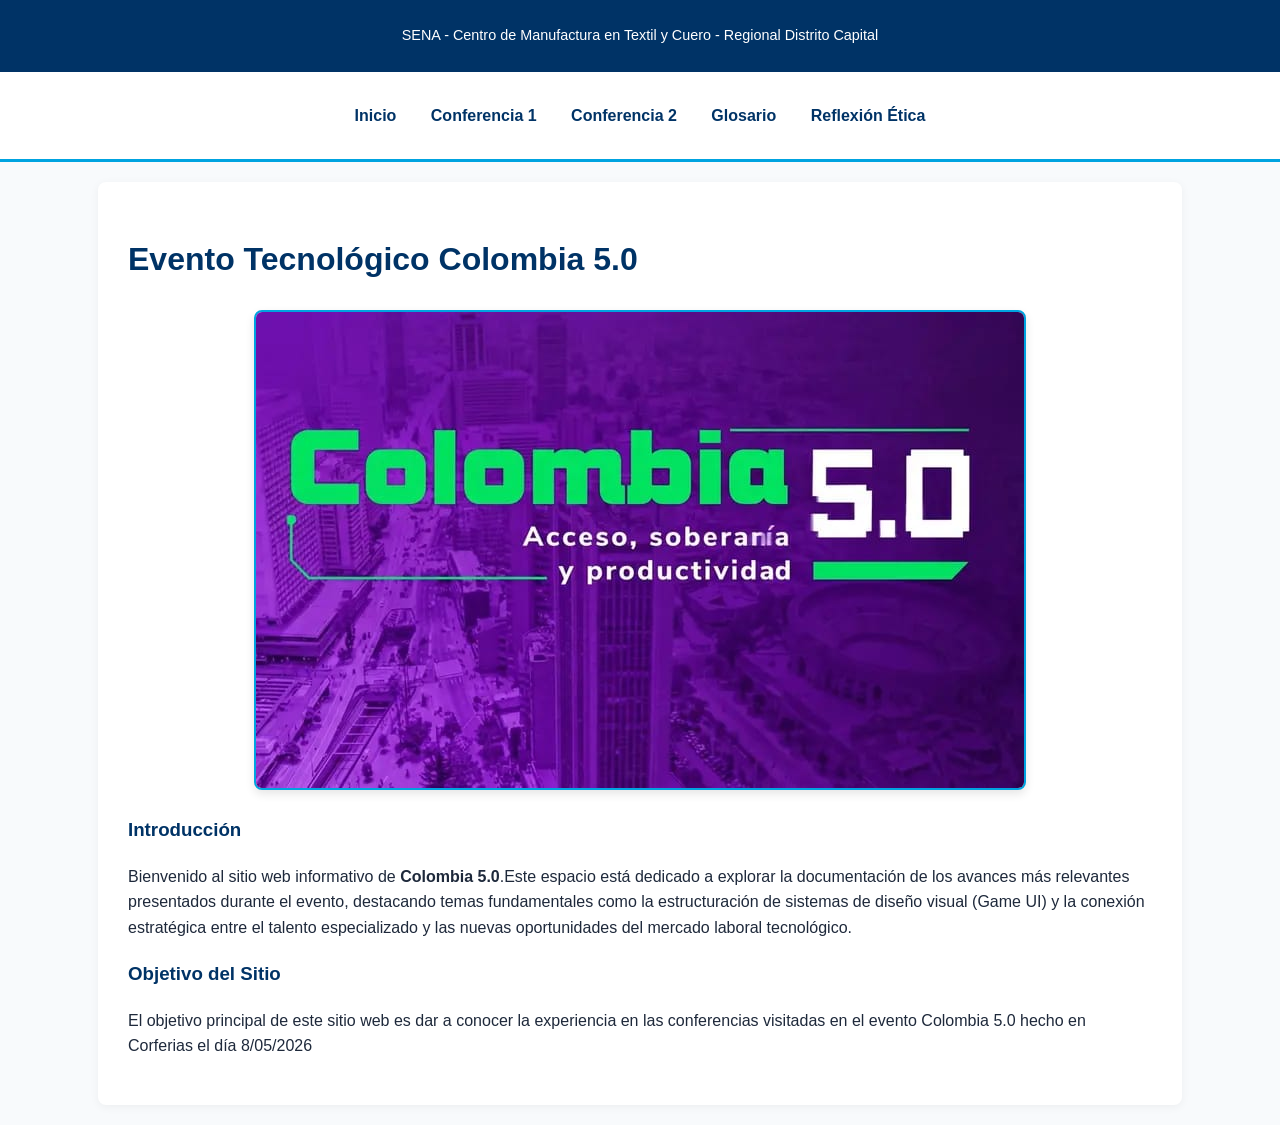
<file: index.html>
<!DOCTYPE html>
<html lang="es">
<head>
    <meta charset="UTF-8">
    <meta name="viewport" content="width=device-width, initial-scale=1.0">
    <title>Colombia 5.0 - Inicio</title>
    <link rel="stylesheet" href="css/index.css">
</head>
<body>

    <div class="sena-header">
        <p>SENA - Centro de Manufactura en Textil y Cuero - Regional Distrito Capital</p>
    </div>

    <nav>
        <ul>
            <li><a href="index.html">Inicio</a></li>
            <li><a href="paginas/conferencia1.html">Conferencia 1</a></li>
            <li><a href="paginas/conferencia2.html">Conferencia 2</a></li>
            <li><a href="paginas/glosario.html">Glosario</a></li>
            <li><a href="paginas/etica.html">Reflexión Ética</a></li>
        </ul>
    </nav>

    <main>
        <div class="container">
            <h1>Evento Tecnológico Colombia 5.0</h1>
            
            <div style="text-align: center; margin: 25px 0;">
                <img src="imagen/imagen inicio.jpeg" alt="Imagen representativa de Colombia 5.0" style="max-width: 100%; height: auto; border-radius: 8px; box-shadow: 0 4px 10px rgba(0,0,0,0.1); background-color: #e2e8f0; min-height: 200px; display: block; margin: 0 auto;">
            </div>

            <h3>Introducción</h3>
            <p>Bienvenido al sitio web informativo de <strong>Colombia 5.0</strong>.Este espacio está dedicado a explorar la documentación de los avances más relevantes presentados durante el evento, destacando temas fundamentales como la estructuración de sistemas de diseño visual (Game UI) y la conexión estratégica entre el talento especializado y las nuevas oportunidades del mercado laboral tecnológico.</p>
            
            <h3>Objetivo del Sitio</h3>
            <p>El objetivo principal de este sitio web es dar a conocer la experiencia en las conferencias visitadas en el evento Colombia 5.0 hecho en Corferias el día 8/05/2026
</file>
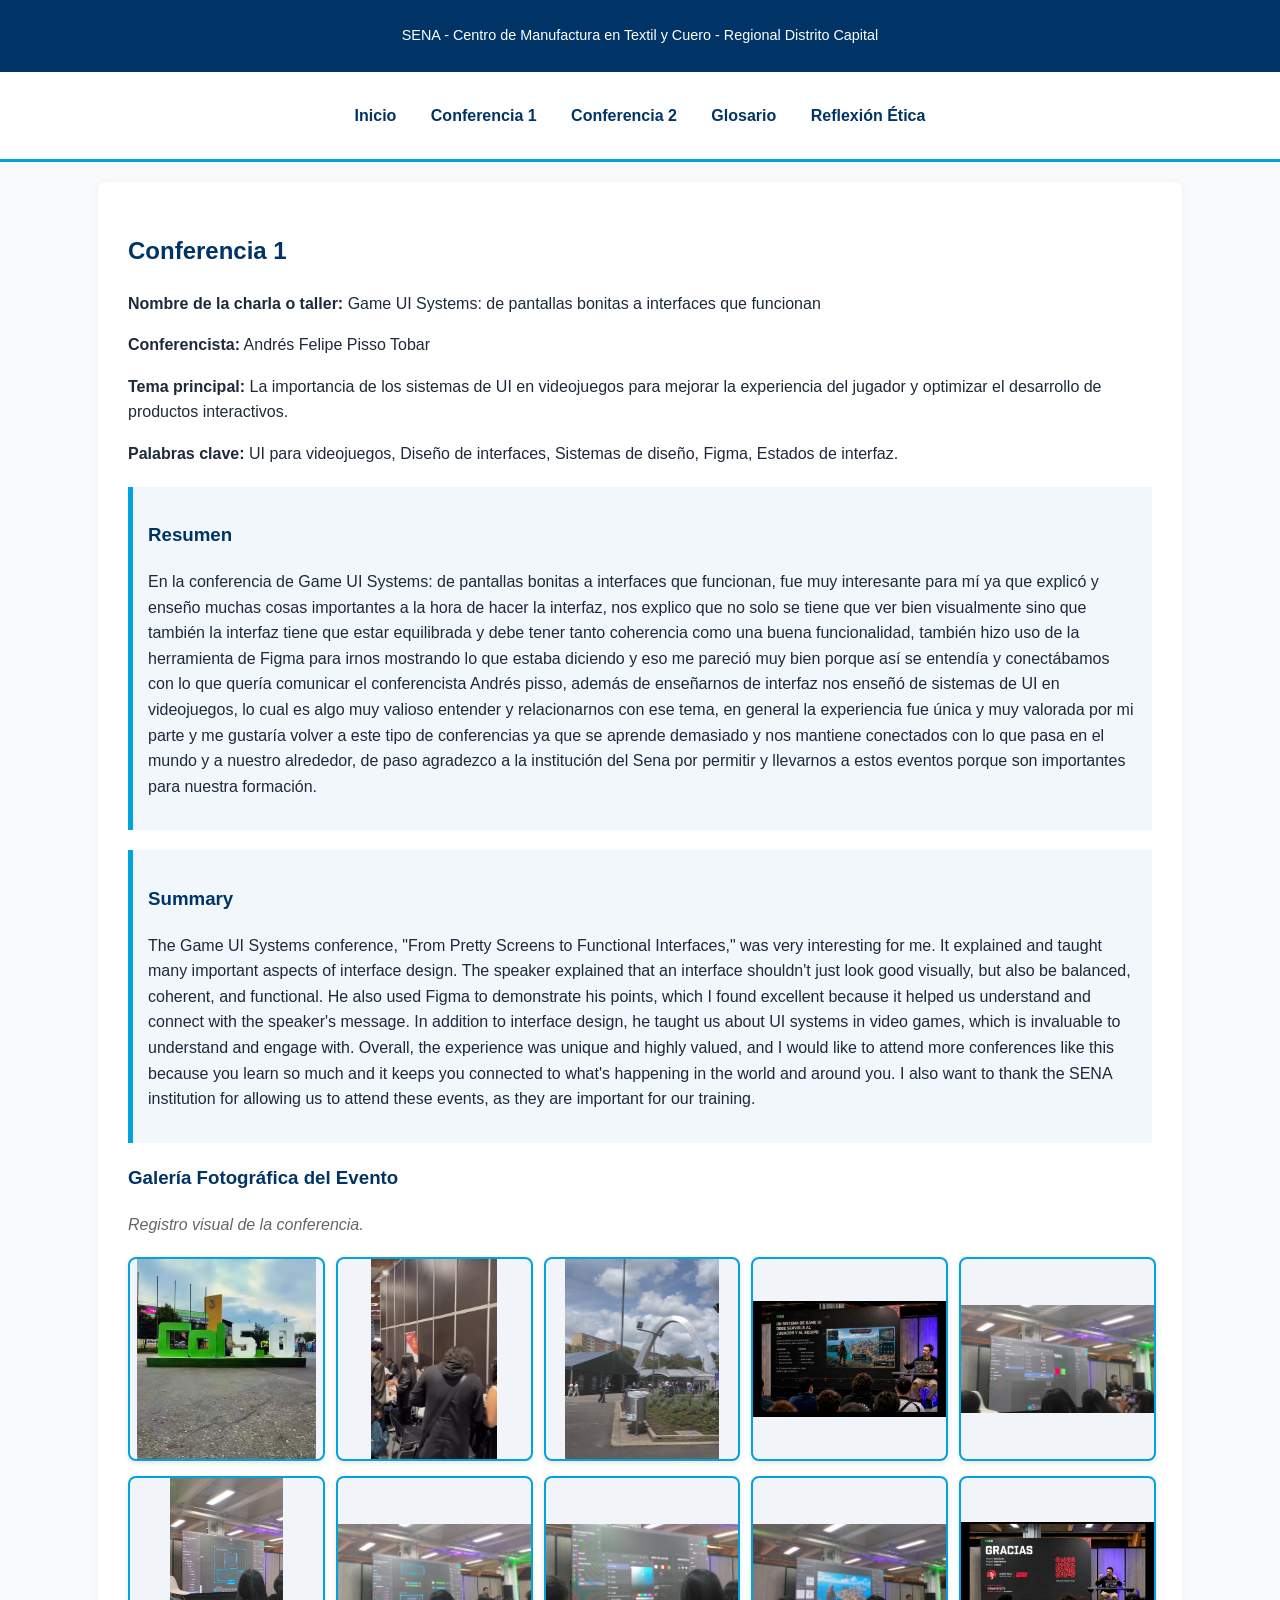
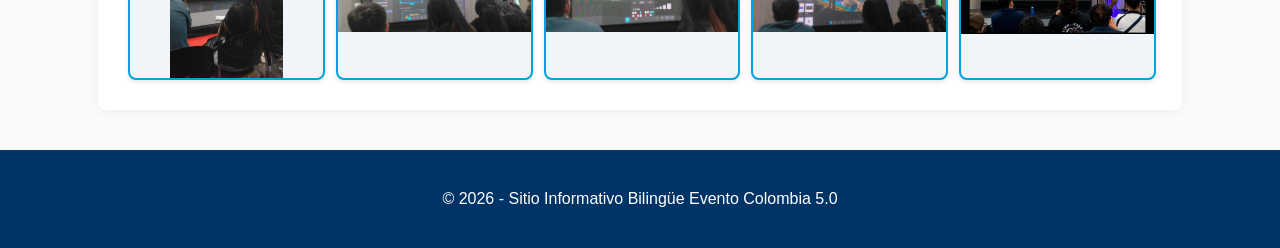
<file: paginas/conferencia1.html>
<!DOCTYPE html>
<html lang="es">
<head>
    <meta charset="UTF-8">
    <meta name="viewport" content="width=device-width, initial-scale=1.0">
    <title>Colombia 5.0 - Conferencia 1</title>
    <link rel="stylesheet" href="../css/index.css">
</head>
<body>

    <div class="sena-header">
        <p>SENA - Centro de Manufactura en Textil y Cuero - Regional Distrito Capital</p>
    </div>

    <nav>
        <ul>
            <li><a href="../index.html">Inicio</a></li>
            <li><a href="conferencia1.html">Conferencia 1</a></li>
            <li><a href="conferencia2.html">Conferencia 2</a></li>
            <li><a href="glosario.html">Glosario</a></li>
            <li><a href="etica.html">Reflexión Ética</a></li>
        </ul>
    </nav>

    <main>
        <div class="container">
            <h2>Conferencia 1 </h2>
            
            <p><strong>Nombre de la charla o taller:</strong> Game UI Systems: de pantallas bonitas a interfaces que funcionan</p>
            <p><strong>Conferencista:</strong> Andrés Felipe Pisso Tobar</p>
            <p><strong>Tema principal:</strong> La importancia de los sistemas de UI en videojuegos para mejorar la experiencia del jugador y optimizar el desarrollo de productos interactivos.</p>
            <p><strong>Palabras clave:</strong> UI para videojuegos, Diseño de interfaces, Sistemas de diseño, Figma, Estados de interfaz.</p>

            
            <div class="lang-block lang-es">
                <h3>Resumen </h3>
                <p>En la conferencia de Game UI Systems: de pantallas bonitas a interfaces que funcionan, fue muy interesante para mí ya que explicó y enseño muchas cosas importantes a la hora de hacer la interfaz, nos explico que no solo se tiene que  ver bien visualmente sino que también la interfaz tiene que estar equilibrada y debe tener tanto coherencia como una buena funcionalidad, también hizo uso de la herramienta de Figma para irnos mostrando lo que estaba diciendo y eso me pareció muy bien porque así se entendía y conectábamos con lo que quería comunicar el conferencista Andrés pisso, además de enseñarnos de interfaz nos enseñó de sistemas de UI en videojuegos, lo cual es algo muy valioso entender y relacionarnos con ese tema, en general la experiencia fue única y muy valorada por mi parte y me gustaría volver a este tipo de conferencias ya que se aprende demasiado y nos mantiene conectados con lo que pasa en el mundo y a nuestro alrededor, de paso agradezco a la institución del Sena por permitir y llevarnos a estos eventos porque son importantes para nuestra formación. </p>
            </div>

            
            <div class="lang-block lang-en">
                <h3>Summary </h3>
                <p>The Game UI Systems conference, "From Pretty Screens to Functional Interfaces," was very interesting for me. It explained and taught many important aspects of interface design. The speaker explained that an interface shouldn't just look good visually, but also be balanced, coherent, and functional. He also used Figma to demonstrate his points, which I found excellent because it helped us understand and connect with the speaker's message. In addition to interface design, he taught us about UI systems in video games, which is invaluable to understand and engage with. Overall, the experience was unique and highly valued, and I would like to attend more conferences like this because you learn so much and it keeps you connected to what's happening in the world and around you. I also want to thank the SENA institution for allowing us to attend these events, as they are important for our training.</p>
            </div>

           
            <div class="media-container">
                <h3>Galería Fotográfica del Evento</h3>
                <p style="margin-bottom: 20px; color: #666;"><em>Registro visual de la conferencia.</em></p>
                
                
                <div style="display: grid; grid-template-columns: repeat(auto-fit, minmax(180px, 1fr)); gap: 15px; text-align: center;">
                    <!-- Foto 1 -->
                    <div>
                        <img src="../imagen/imagen conferencia 1.jpeg" alt="Foto 1 de la conferencia Game UI Systems" style="width: 100%; height: 200px; object-fit: contain; border-radius: 8px; box-shadow: 0 2px 5px rgba(0,0,0,0.1); background-color: #f1f5f9; display: block;">
                    </div>
                    <!-- Foto 2 -->
                    <div>
                        <img src="../imagen/imagen conferencia 1.1.jpeg" alt="Foto 2 de la conferencia Game UI Systems" style="width: 100%; height: 200px; object-fit: contain; border-radius: 8px; box-shadow: 0 2px 5px rgba(0,0,0,0.1); background-color: #f1f5f9; display: block;">
                    </div>
                    <!-- Foto 3 -->
                    <div>
                        <img src="../imagen/imagen conferencia 1.2.jpeg" alt="Foto 3 de la conferencia Game UI Systems" style="width: 100%; height: 200px; object-fit: contain; border-radius: 8px; box-shadow: 0 2px 5px rgba(0,0,0,0.1); background-color: #f1f5f9; display: block;">
                    </div>
                    <!-- Foto 4 -->
                    <div>
                        <img src="../imagen/imagen conferencia 1.3.jpeg" alt="Foto 4 de la conferencia Game UI Systems" style="width: 100%; height: 200px; object-fit: contain; border-radius: 8px; box-shadow: 0 2px 5px rgba(0,0,0,0.1); background-color: #f1f5f9; display: block;">
                    </div>
                    <!-- Foto 5 -->
                    <div>
                        <img src="../imagen/imagen conferencia 1.4.jpeg" alt="Foto 5 de la conferencia Game UI Systems" style="width: 100%; height: 200px; object-fit: contain; border-radius: 8px; box-shadow: 0 2px 5px rgba(0,0,0,0.1); background-color: #f1f5f9; display: block;">
                    </div>
                    <!-- Foto 6 -->
                    <div>
                        <img src="../imagen/imagen conferencia 1.5.jpeg" alt="Foto 6 de la conferencia Game UI Systems" style="width: 100%; height: 200px; object-fit: contain; border-radius: 8px; box-shadow: 0 2px 5px rgba(0,0,0,0.1); background-color: #f1f5f9; display: block;">
                    </div>
                    <!-- Foto 7 -->
                    <div>
                        <img src="../imagen/imagen conferencia 1.6.jpeg" alt="Foto 7 de la conferencia Game UI Systems" style="width: 100%; height: 200px; object-fit: contain; border-radius: 8px; box-shadow: 0 2px 5px rgba(0,0,0,0.1); background-color: #f1f5f9; display: block;">
                    </div>
                    <!-- Foto 8 -->
                    <div>
                        <img src="../imagen/imagen conferencia 1.7.jpeg" alt="Foto 8 de la conferencia Game UI Systems" style="width: 100%; height: 200px; object-fit: contain; border-radius: 8px; box-shadow: 0 2px 5px rgba(0,0,0,0.1); background-color: #f1f5f9; display: block;">
                    </div>
                    <!-- Foto 9 -->
                    <div>
                        <img src="../imagen/imagen conferencia 1.8.jpeg" alt="Foto 9 de la conferencia Game UI Systems" style="width: 100%; height: 200px; object-fit: contain; border-radius: 8px; box-shadow: 0 2px 5px rgba(0,0,0,0.1); background-color: #f1f5f9; display: block;">
                    </div>
                    <!-- Foto 10 -->
                    <div>
                        <img src="../imagen/imagen conferencia 1.9.jpeg" alt="Foto 10 de la conferencia Game UI Systems" style="width: 100%; height: 200px; object-fit: contain; border-radius: 8px; box-shadow: 0 2px 5px rgba(0,0,0,0.1); background-color: #f1f5f9; display: block;">
                    </div>
                </div>
            </div>
        </div>
    </main>

    <footer>
        <p>&copy; 2026 - Sitio Informativo Bilingüe Evento Colombia 5.0</p>
    </footer>

</body>
</html>
</file>
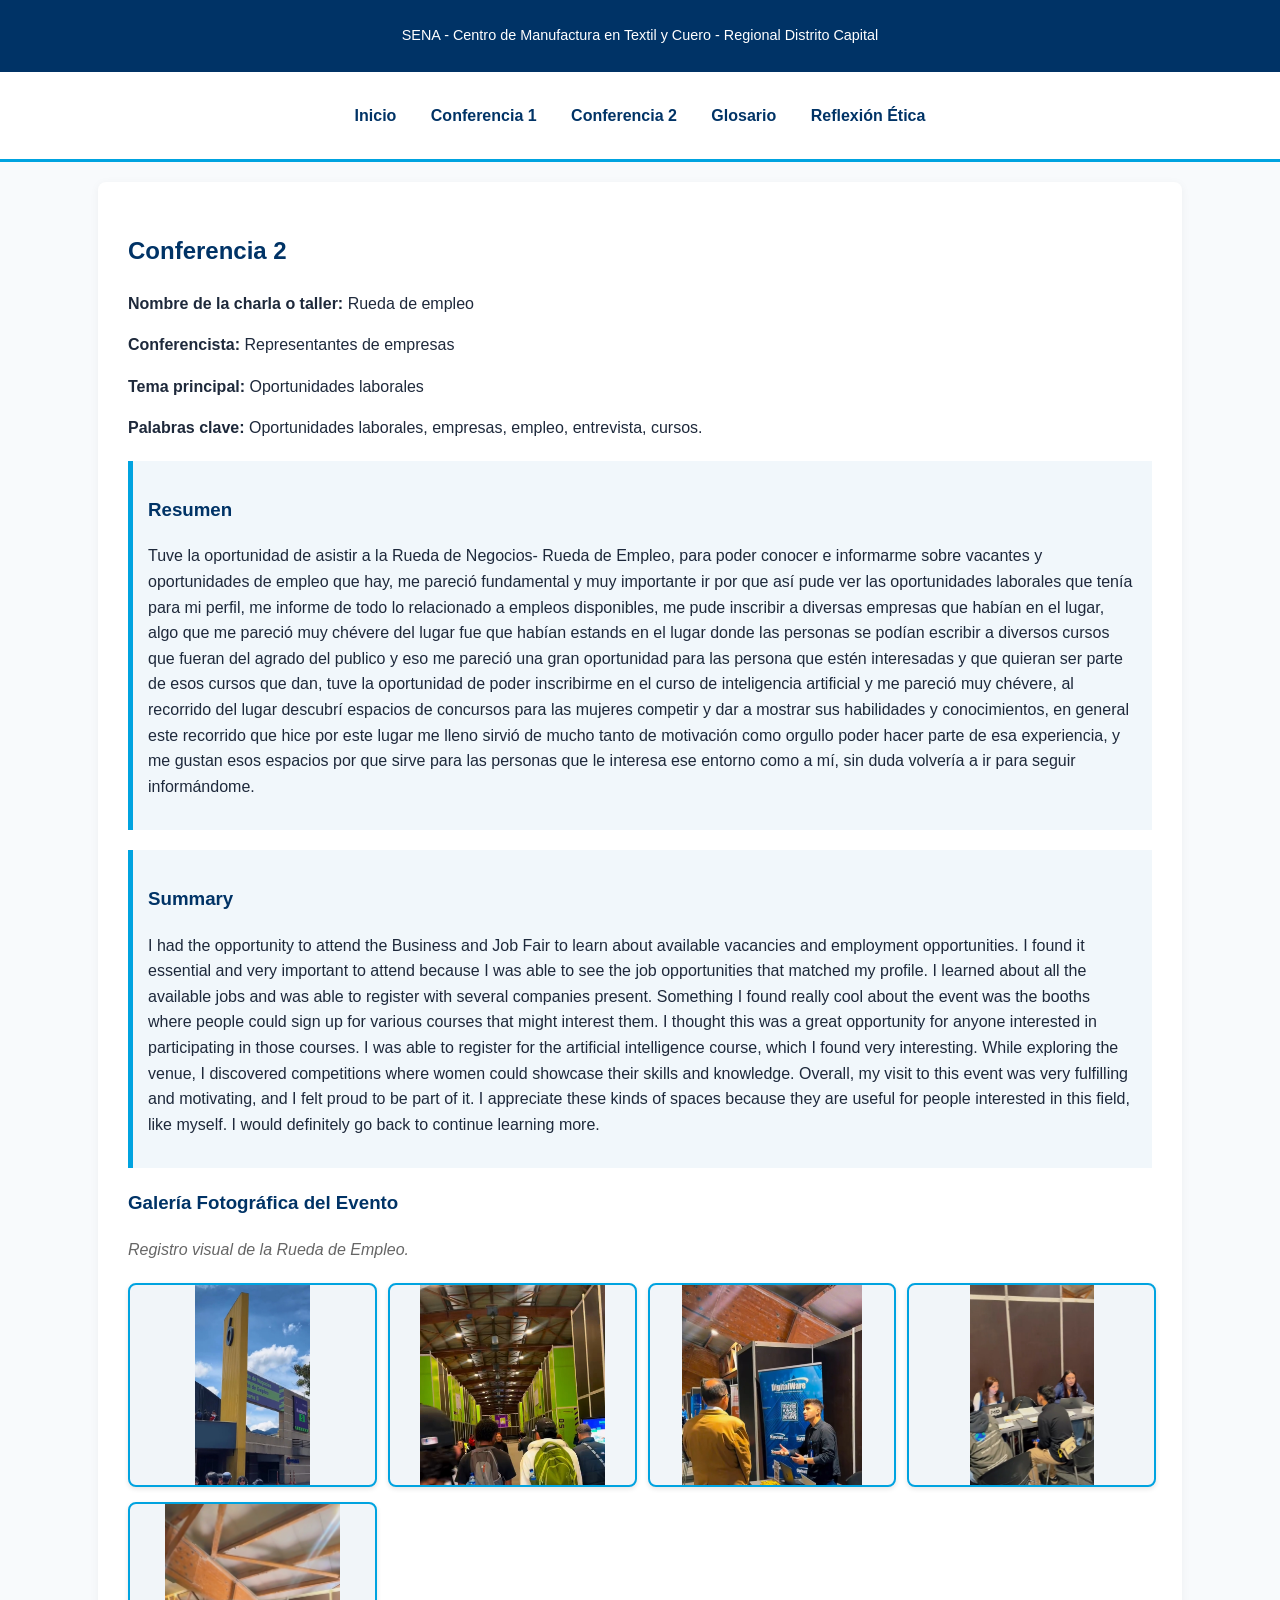
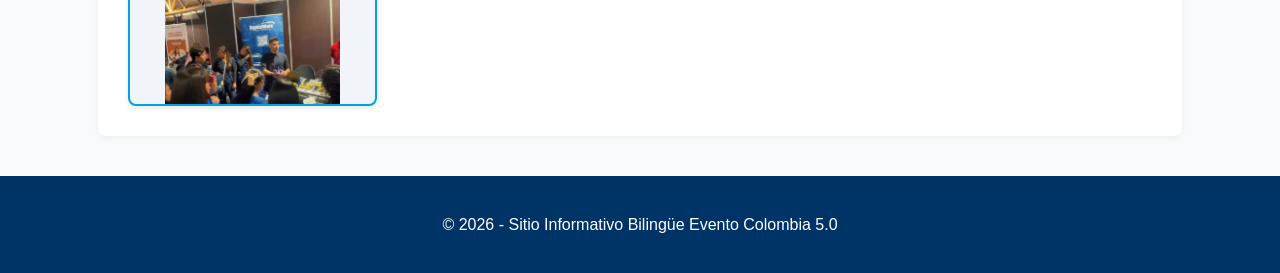
<file: paginas/conferencia2.html>
<!DOCTYPE html>
<html lang="es">
<head>
    <meta charset="UTF-8">
    <meta name="viewport" content="width=device-width, initial-scale=1.0">
    <title>Colombia 5.0 - Conferencia 2</title>
    <link rel="stylesheet" href="../css/index.css">
</head>
<body>

    <div class="sena-header">
        <p>SENA - Centro de Manufactura en Textil y Cuero - Regional Distrito Capital</p>
    </div>

    <nav>
        <ul>
            <li><a href="../index.html">Inicio</a></li>
            <li><a href="conferencia1.html">Conferencia 1</a></li>
            <li><a href="conferencia2.html">Conferencia 2</a></li>
            <li><a href="glosario.html">Glosario</a></li>
            <li><a href="etica.html">Reflexión Ética</a></li>
        </ul>
    </nav>

    <main>
        <div class="container">
            <h2>Conferencia 2 </h2>
            
            <p><strong>Nombre de la charla o taller:</strong> Rueda de empleo</p>
            <p><strong>Conferencista:</strong> Representantes de empresas</p>
            <p><strong>Tema principal:</strong> Oportunidades laborales</p>
            <p><strong>Palabras clave:</strong> Oportunidades laborales, empresas, empleo, entrevista, cursos.</p>

          
            <div class="lang-block lang-es">
                <h3>Resumen </h3>
                <p>Tuve la oportunidad de asistir a la Rueda de Negocios- Rueda de Empleo, para poder conocer e informarme sobre vacantes y oportunidades de empleo que hay, me pareció fundamental y muy importante ir por que así pude ver las oportunidades laborales que tenía para mi perfil, me informe de todo lo relacionado a empleos disponibles, me pude inscribir a diversas empresas que habían en el lugar, algo que me pareció muy chévere del lugar fue que habían estands en el lugar donde las personas se podían escribir a diversos cursos que fueran del agrado del publico y eso me pareció una gran oportunidad para las persona que estén interesadas y que quieran ser parte de esos cursos que dan, tuve la oportunidad de poder inscribirme en el curso de inteligencia artificial y me pareció muy chévere, al recorrido del lugar descubrí espacios  de concursos para las mujeres competir y dar a mostrar sus habilidades y conocimientos, en general este recorrido que hice por este lugar me lleno sirvió de mucho tanto de motivación como orgullo poder hacer parte de esa experiencia, y  me gustan esos espacios por que sirve para las personas que le interesa ese entorno como a mí, sin duda volvería a ir para seguir informándome.</p>
            </div>

          
            <div class="lang-block lang-en">
                <h3>Summary</h3>
                <p> I had the opportunity to attend the Business and Job Fair to learn about available vacancies and employment opportunities. I found it essential and very important to attend because I was able to see the job opportunities that matched my profile. I learned about all the available jobs and was able to register with several companies present. Something I found really cool about the event was the booths where people could sign up for various courses that might interest them. I thought this was a great opportunity for anyone interested in participating in those courses. I was able to register for the artificial intelligence course, which I found very interesting. While exploring the venue, I discovered competitions where women could showcase their skills and knowledge. Overall, my visit to this event was very fulfilling and motivating, and I felt proud to be part of it. I appreciate these kinds of spaces because they are useful for people interested in this field, like myself. I would definitely go back to continue learning more.</p>
            </div>

           
            <div class="media-container">
                <h3>Galería Fotográfica del Evento</h3>
                <p style="margin-bottom: 20px; color: #666;"><em>Registro visual de la Rueda de Empleo.</em></p>
                
                <div style="display: grid; grid-template-columns: repeat(auto-fit, minmax(200px, 1fr)); gap: 15px; text-align: center;">
                    <!-- Foto 1 -->
                    <div>
                        <img src="../imagen/imagen conferencia 2.jpeg" alt="Foto 1 Rueda de empleo" style="width: 100%; height: 200px; object-fit: contain; border-radius: 8px; box-shadow: 0 2px 5px rgba(0,0,0,0.1); background-color: #f1f5f9; display: block;">
                    </div>
                    <!-- Foto 2 -->
                    <div>
                        <img src="../imagen/imagen conferencia 2.1.jpeg" alt="Foto 2 Rueda de empleo" style="width: 100%; height: 200px; object-fit: contain; border-radius: 8px; box-shadow: 0 2px 5px rgba(0,0,0,0.1); background-color: #f1f5f9; display: block;">
                    </div>
                    <!-- Foto 3 -->
                    <div>
                        <img src="../imagen/imagen conferencia 2.2.jpeg" alt="Foto 3 Rueda de empleo" style="width: 100%; height: 200px; object-fit: contain; border-radius: 8px; box-shadow: 0 2px 5px rgba(0,0,0,0.1); background-color: #f1f5f9; display: block;">
                    </div>
                    <!-- Foto 4 -->
                    <div>
                        <img src="../imagen/imagen conferencia 2.3.jpeg" alt="Foto 4 Rueda de empleo" style="width: 100%; height: 200px; object-fit: contain; border-radius: 8px; box-shadow: 0 2px 5px rgba(0,0,0,0.1); background-color: #f1f5f9; display: block;">
                    </div>
                    <!-- Foto 5 -->
                    <div>
                        <img src="../imagen/imagen conferencia 2.4.jpeg" alt="Foto 5 Rueda de empleo" style="width: 100%; height: 200px; object-fit: contain; border-radius: 8px; box-shadow: 0 2px 5px rgba(0,0,0,0.1); background-color: #f1f5f9; display: block;">
                    </div>
                </div>
            </div>
        </div>
    </main>

    <footer>
        <p>&copy; 2026 - Sitio Informativo Bilingüe Evento Colombia 5.0</p>
    </footer>

</body>
</html>
</file>
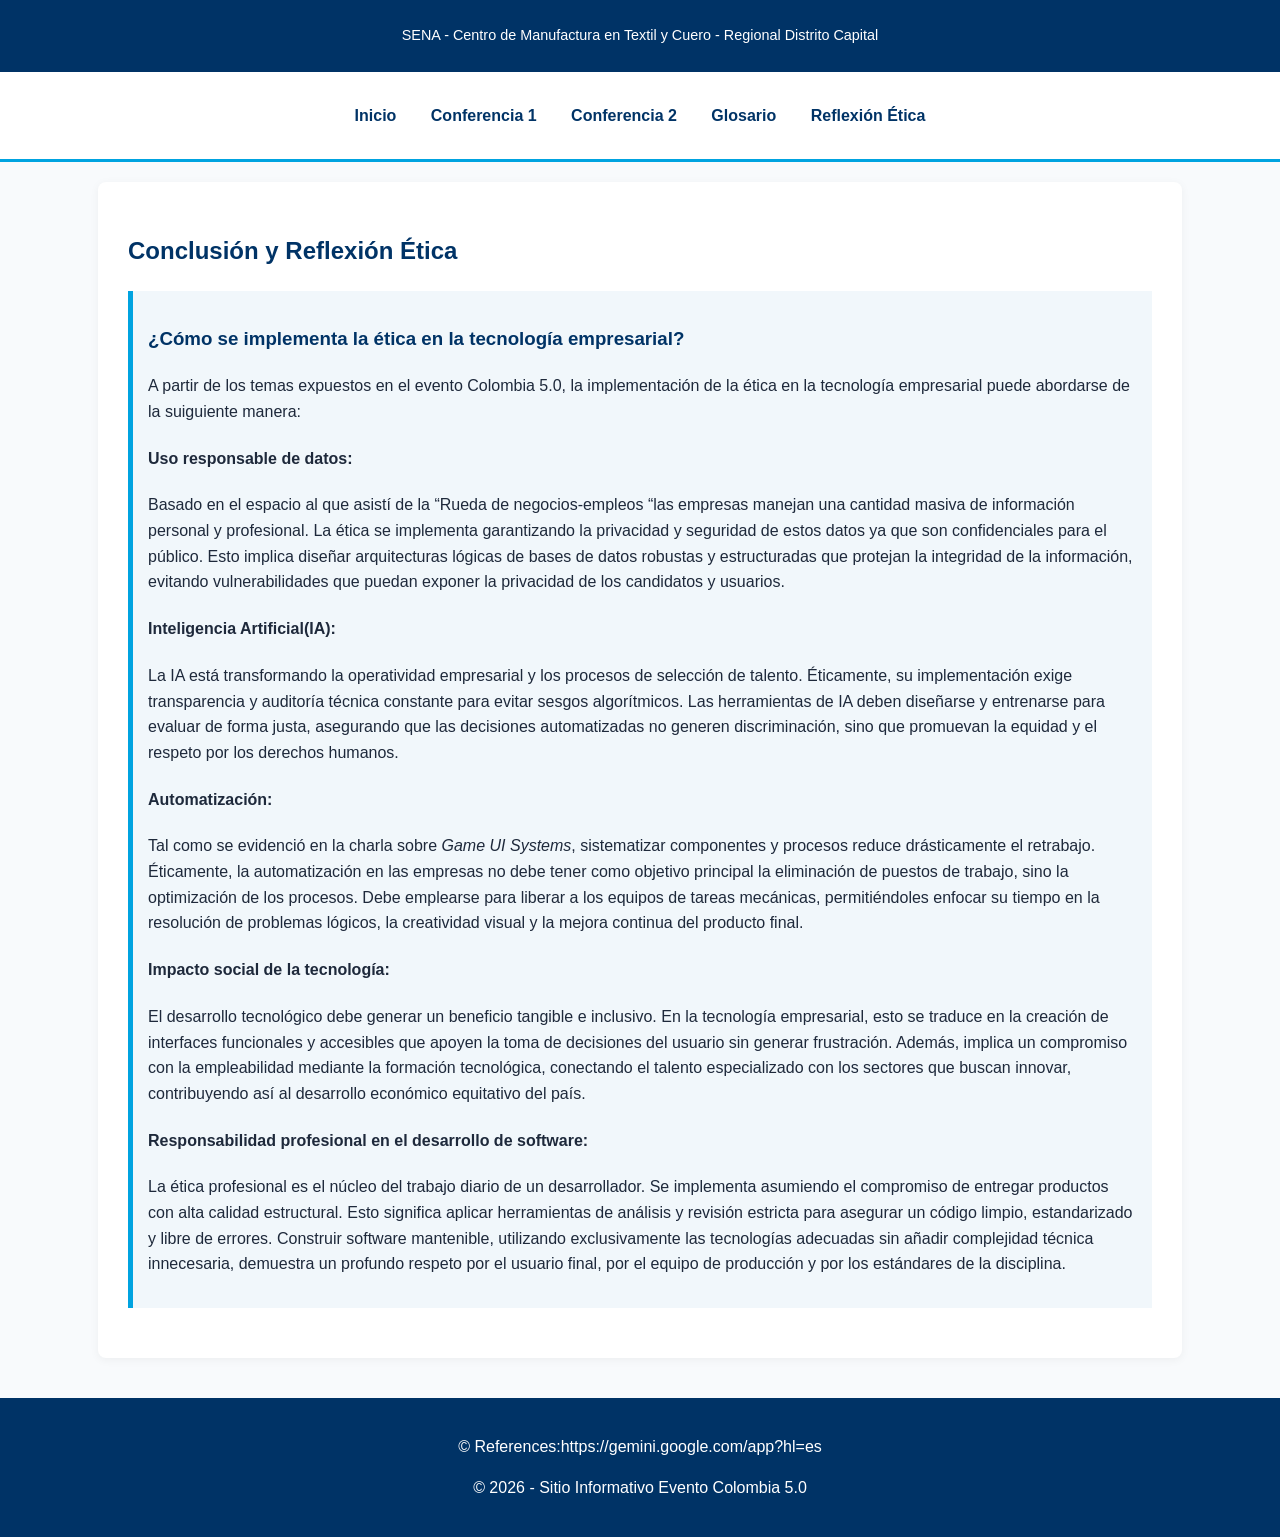
<file: paginas/etica.html>
<!DOCTYPE html>
<html lang="es">
<head>
    <meta charset="UTF-8">
    <meta name="viewport" content="width=device-width, initial-scale=1.0">
    <title>Colombia 5.0 - Conclusión Ética</title>
    <link rel="stylesheet" href="../css/index.css">
</head>
<body>

    <div class="sena-header">
        <p>SENA - Centro de Manufactura en Textil y Cuero - Regional Distrito Capital</p>
    </div>

    <nav>
        <ul>
            <li><a href="../index.html">Inicio</a></li>
            <li><a href="conferencia1.html">Conferencia 1</a></li>
            <li><a href="conferencia2.html">Conferencia 2</a></li>
            <li><a href="glosario.html">Glosario</a></li>
            <li><a href="etica.html">Reflexión Ética</a></li>
        </ul>
    </nav>

    <main>
        <div class="container">
            <h2>Conclusión y Reflexión Ética</h2>
            
            <div class="lang-block lang-es">
                <h3>¿Cómo se implementa la ética en la tecnología empresarial?</h3>
                <p>A partir de los temas expuestos en el evento Colombia 5.0, la implementación de la ética en la tecnología empresarial puede abordarse de la suiguiente manera:</p>

                <h4>Uso responsable de datos:</h4>
                <p>Basado en el espacio al que asistí de la “Rueda de negocios-empleos “las empresas manejan una cantidad masiva de información personal y profesional. La ética se implementa garantizando la privacidad y seguridad de estos datos ya que son confidenciales para el público. Esto implica diseñar arquitecturas lógicas de bases de datos robustas y estructuradas que protejan la integridad de la información, evitando vulnerabilidades que puedan exponer la privacidad de los candidatos y usuarios.</p>

                <h4>Inteligencia Artificial(IA):</h4>
                <p>La IA está transformando la operatividad empresarial y los procesos de selección de talento. Éticamente, su implementación exige transparencia y auditoría técnica constante para evitar sesgos algorítmicos. Las herramientas de IA deben diseñarse y entrenarse para evaluar de forma justa, asegurando que las decisiones automatizadas no generen discriminación, sino que promuevan la equidad y el respeto por los derechos humanos.</p>

                <h4>Automatización:</h4>
                <p>Tal como se evidenció en la charla sobre <em>Game UI Systems</em>, sistematizar componentes y procesos reduce drásticamente el retrabajo. Éticamente, la automatización en las empresas no debe tener como objetivo principal la eliminación de puestos de trabajo, sino la optimización de los procesos. Debe emplearse para liberar a los equipos de tareas mecánicas, permitiéndoles enfocar su tiempo en la resolución de problemas lógicos, la creatividad visual y la mejora continua del producto final.</p>

                <h4>Impacto social de la tecnología:</h4>
                <p>El desarrollo tecnológico debe generar un beneficio tangible e inclusivo. En la tecnología empresarial, esto se traduce en la creación de interfaces funcionales y accesibles que apoyen la toma de decisiones del usuario sin generar frustración. Además, implica un compromiso con la empleabilidad mediante la formación tecnológica, conectando el talento especializado con los sectores que buscan innovar, contribuyendo así al desarrollo económico equitativo del país.</p>

                <h4>Responsabilidad profesional en el desarrollo de software:</h4>
                <p>La ética profesional es el núcleo del trabajo diario de un desarrollador. Se implementa asumiendo el compromiso de entregar productos con alta calidad estructural. Esto significa aplicar herramientas de análisis y revisión estricta para asegurar un código limpio, estandarizado y libre de errores. Construir software mantenible, utilizando exclusivamente las tecnologías adecuadas sin añadir complejidad técnica innecesaria, demuestra un profundo respeto por el usuario final, por el equipo de producción y por los estándares de la disciplina.</p>
            </div>
        </div>
    </main>

    <footer>
        <p>&copy; References:https://gemini.google.com/app?hl=es</p>
        <p>&copy; 2026 - Sitio Informativo Evento Colombia 5.0</p>
    </footer>

</body>
</html>
</file>
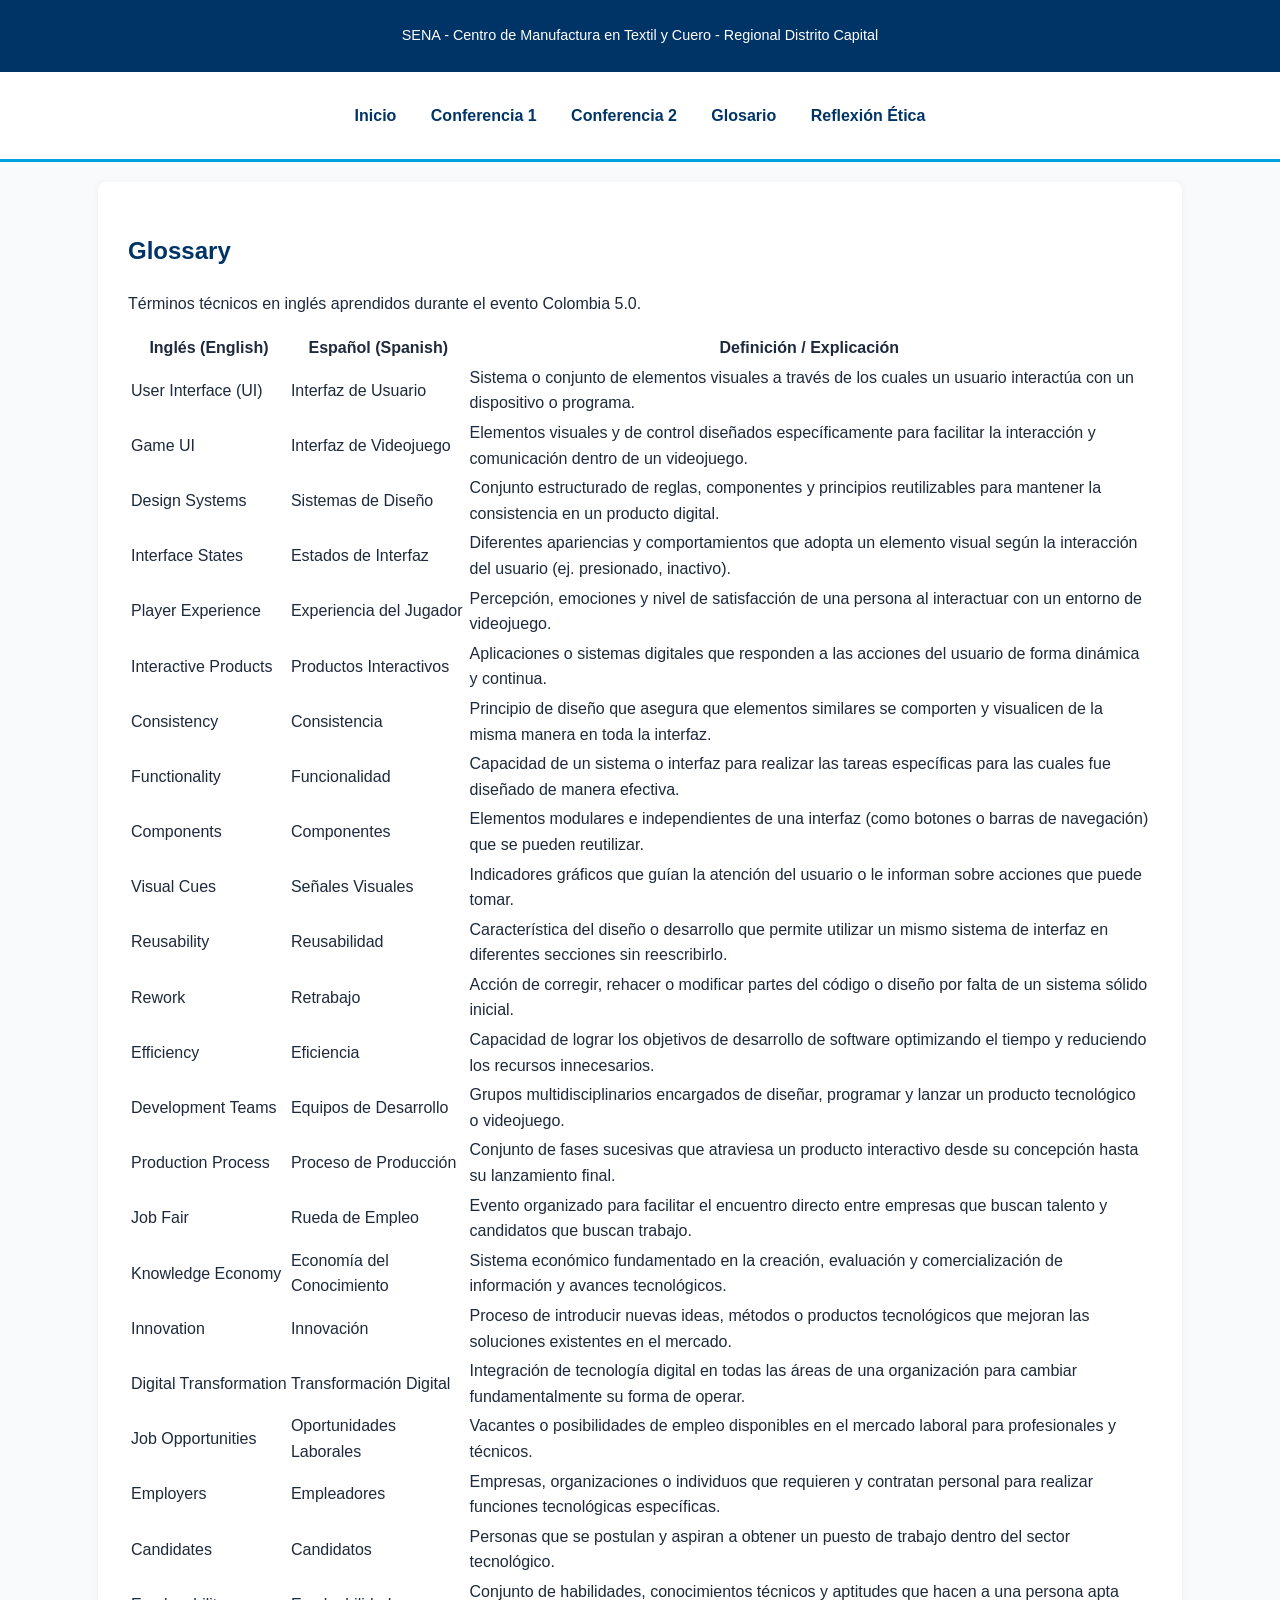
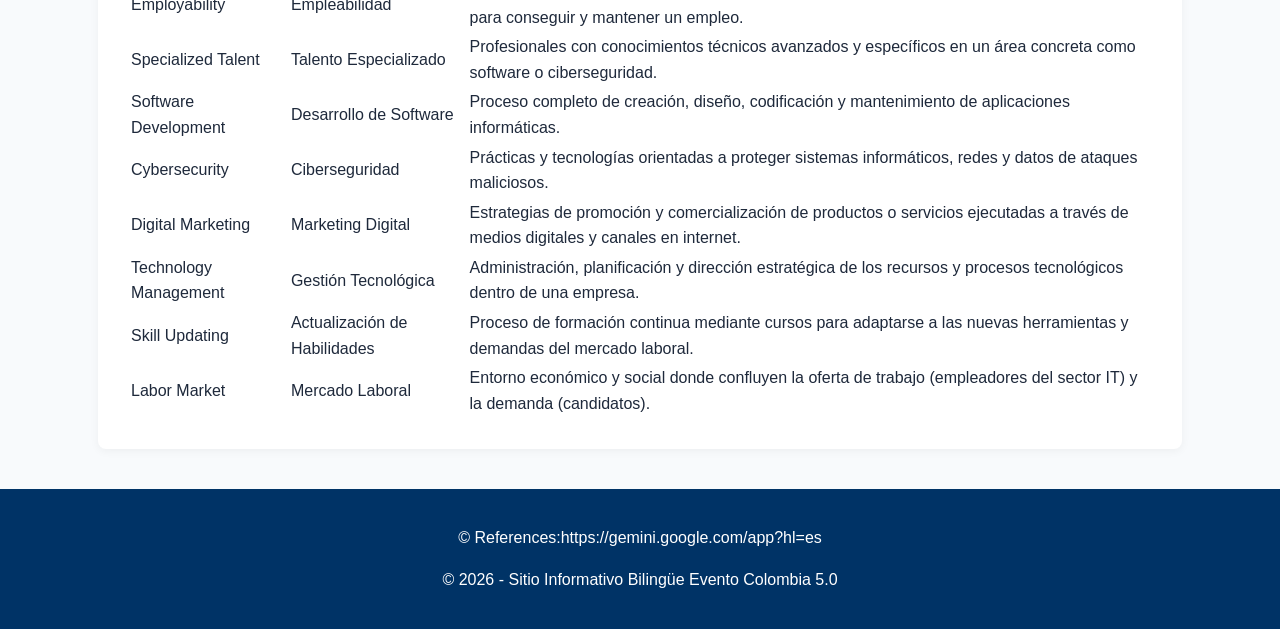
<file: paginas/glosario.html>
<!DOCTYPE html>
<html lang="es">
<head>
    <meta charset="UTF-8">
    <meta name="viewport" content="width=device-width, initial-scale=1.0">
    <title>Colombia 5.0 - Glossary</title>
    <link rel="stylesheet" href="../css/index.css">
</head>
<body>

    <div class="sena-header">
        <p>SENA - Centro de Manufactura en Textil y Cuero - Regional Distrito Capital</p>
    </div>

    <nav>
        <ul>
            <li><a href="../index.html">Inicio</a></li>
            <li><a href="conferencia1.html">Conferencia 1</a></li>
            <li><a href="conferencia2.html">Conferencia 2</a></li>
            <li><a href="glosario.html">Glosario</a></li>
            <li><a href="etica.html">Reflexión Ética</a></li>
        </ul>
    </nav>

    <main>
        <div class="container">
            <h2>Glossary </h2>
            <p>Términos técnicos en inglés aprendidos durante el evento Colombia 5.0.</p>
            
            <div class="table-responsive">
                <table>
                    <thead>
                        <tr>
                            <th>Inglés (English)</th>
                            <th>Español (Spanish)</th>
                            <th>Definición / Explicación</th>
                        </tr>
                    </thead>
                    <tbody>
                        
                        <tr>
                            <td>User Interface (UI)</td>
                            <td>Interfaz de Usuario</td>
                            <td>Sistema o conjunto de elementos visuales a través de los cuales un usuario interactúa con un dispositivo o programa.</td>
                        </tr>
                        
                        <tr>
                            <td>Game UI</td>
                            <td>Interfaz de Videojuego</td>
                            <td>Elementos visuales y de control diseñados específicamente para facilitar la interacción y comunicación dentro de un videojuego.</td>
                        </tr>
                        
                        <tr>
                            <td>Design Systems</td>
                            <td>Sistemas de Diseño</td>
                            <td>Conjunto estructurado de reglas, componentes y principios reutilizables para mantener la consistencia en un producto digital.</td>
                        </tr>
                       
                        <tr>
                            <td>Interface States</td>
                            <td>Estados de Interfaz</td>
                            <td>Diferentes apariencias y comportamientos que adopta un elemento visual según la interacción del usuario (ej. presionado, inactivo).</td>
                        </tr>
                        
                        <tr>
                            <td>Player Experience</td>
                            <td>Experiencia del Jugador</td>
                            <td>Percepción, emociones y nivel de satisfacción de una persona al interactuar con un entorno de videojuego.</td>
                        </tr>
                       
                        <tr>
                            <td>Interactive Products</td>
                            <td>Productos Interactivos</td>
                            <td>Aplicaciones o sistemas digitales que responden a las acciones del usuario de forma dinámica y continua.</td>
                        </tr>
                      
                        <tr>
                            <td>Consistency</td>
                            <td>Consistencia</td>
                            <td>Principio de diseño que asegura que elementos similares se comporten y visualicen de la misma manera en toda la interfaz.</td>
                        </tr>
                       
                        <tr>
                            <td>Functionality</td>
                            <td>Funcionalidad</td>
                            <td>Capacidad de un sistema o interfaz para realizar las tareas específicas para las cuales fue diseñado de manera efectiva.</td>
                        </tr>
                       
                        <tr>
                            <td>Components</td>
                            <td>Componentes</td>
                            <td>Elementos modulares e independientes de una interfaz (como botones o barras de navegación) que se pueden reutilizar.</td>
                        </tr>
                       
                        <tr>
                            <td>Visual Cues</td>
                            <td>Señales Visuales</td>
                            <td>Indicadores gráficos que guían la atención del usuario o le informan sobre acciones que puede tomar.</td>
                        </tr>
                       
                        <tr>
                            <td>Reusability</td>
                            <td>Reusabilidad</td>
                            <td>Característica del diseño o desarrollo que permite utilizar un mismo sistema de interfaz en diferentes secciones sin reescribirlo.</td>
                        </tr>
                       
                        <tr>
                            <td>Rework</td>
                            <td>Retrabajo</td>
                            <td>Acción de corregir, rehacer o modificar partes del código o diseño por falta de un sistema sólido inicial.</td>
                        </tr>
                       
                        <tr>
                            <td>Efficiency</td>
                            <td>Eficiencia</td>
                            <td>Capacidad de lograr los objetivos de desarrollo de software optimizando el tiempo y reduciendo los recursos innecesarios.</td>
                        </tr>
                       
                        <tr>
                            <td>Development Teams</td>
                            <td>Equipos de Desarrollo</td>
                            <td>Grupos multidisciplinarios encargados de diseñar, programar y lanzar un producto tecnológico o videojuego.</td>
                        </tr>
                       
                        <tr>
                            <td>Production Process</td>
                            <td>Proceso de Producción</td>
                            <td>Conjunto de fases sucesivas que atraviesa un producto interactivo desde su concepción hasta su lanzamiento final.</td>
                        </tr>
                        
                        <tr>
                            <td>Job Fair</td>
                            <td>Rueda de Empleo</td>
                            <td>Evento organizado para facilitar el encuentro directo entre empresas que buscan talento y candidatos que buscan trabajo.</td>
                        </tr>
                      
                        <tr>
                            <td>Knowledge Economy</td>
                            <td>Economía del Conocimiento</td>
                            <td>Sistema económico fundamentado en la creación, evaluación y comercialización de información y avances tecnológicos.</td>
                        </tr>
                        
                        <tr>
                            <td>Innovation</td>
                            <td>Innovación</td>
                            <td>Proceso de introducir nuevas ideas, métodos o productos tecnológicos que mejoran las soluciones existentes en el mercado.</td>
                        </tr>
                       
                        <tr>
                            <td>Digital Transformation</td>
                            <td>Transformación Digital</td>
                            <td>Integración de tecnología digital en todas las áreas de una organización para cambiar fundamentalmente su forma de operar.</td>
                        </tr>
                       
                        <tr>
                            <td>Job Opportunities</td>
                            <td>Oportunidades Laborales</td>
                            <td>Vacantes o posibilidades de empleo disponibles en el mercado laboral para profesionales y técnicos.</td>
                        </tr>
                       
                        <tr>
                            <td>Employers</td>
                            <td>Empleadores</td>
                            <td>Empresas, organizaciones o individuos que requieren y contratan personal para realizar funciones tecnológicas específicas.</td>
                        </tr>
                       
                        <tr>
                            <td>Candidates</td>
                            <td>Candidatos</td>
                            <td>Personas que se postulan y aspiran a obtener un puesto de trabajo dentro del sector tecnológico.</td>
                        </tr>
                       
                        <tr>
                            <td>Employability</td>
                            <td>Empleabilidad</td>
                            <td>Conjunto de habilidades, conocimientos técnicos y aptitudes que hacen a una persona apta para conseguir y mantener un empleo.</td>
                        </tr>
                        
                        <tr>
                            <td>Specialized Talent</td>
                            <td>Talento Especializado</td>
                            <td>Profesionales con conocimientos técnicos avanzados y específicos en un área concreta como software o ciberseguridad.</td>
                        </tr>
                       
                        <tr>
                            <td>Software Development</td>
                            <td>Desarrollo de Software</td>
                            <td>Proceso completo de creación, diseño, codificación y mantenimiento de aplicaciones informáticas.</td>
                        </tr>
                       
                        <tr>
                            <td>Cybersecurity</td>
                            <td>Ciberseguridad</td>
                            <td>Prácticas y tecnologías orientadas a proteger sistemas informáticos, redes y datos de ataques maliciosos.</td>
                        </tr>
                       
                        <tr>
                            <td>Digital Marketing</td>
                            <td>Marketing Digital</td>
                            <td>Estrategias de promoción y comercialización de productos o servicios ejecutadas a través de medios digitales y canales en internet.</td>
                        </tr>
                      
                        <tr>
                            <td>Technology Management</td>
                            <td>Gestión Tecnológica</td>
                            <td>Administración, planificación y dirección estratégica de los recursos y procesos tecnológicos dentro de una empresa.</td>
                        </tr>
                        
                        <tr>
                            <td>Skill Updating</td>
                            <td>Actualización de Habilidades</td>
                            <td>Proceso de formación continua mediante cursos para adaptarse a las nuevas herramientas y demandas del mercado laboral.</td>
                        </tr>
                      
                        <tr>
                            <td>Labor Market</td>
                            <td>Mercado Laboral</td>
                            <td>Entorno económico y social donde confluyen la oferta de trabajo (empleadores del sector IT) y la demanda (candidatos).</td>
                        </tr>
                    </tbody>
                </table>
            </div>
        </div>
    </main>

    <footer>
        <p>&copy; References:https://gemini.google.com/app?hl=es</p>
        <p>&copy; 2026 - Sitio Informativo Bilingüe Evento Colombia 5.0</p>
    </footer>

</body>
</html>
</file>
<file: css/index.css>
:root {
    --primary-color: #003366;    
    --accent-color: #00A3E0;     
    --bg-color: #F8FAFC;         
    --text-color: #1E293B;       
    --white: #ffffff;
}

body {
    font-family: 'Segoe UI', Tahoma, Geneva, Verdana, sans-serif;
    background-color: var(--bg-color);
    color: var(--text-color);
    margin: 0;
    line-height: 1.6;
}

.sena-header {
    background-color: var(--primary-color);
    color: var(--white);
    text-align: center;
    padding: 10px;
    font-size: 0.9em;
}

nav {
    background-color: var(--white);
    border-bottom: 3px solid var(--accent-color);
    padding: 15px 0;
    text-align: center;
}

nav ul {
    list-style: none;
    padding: 0;
}

nav ul li {
    display: inline;
    margin: 0 15px;
}

nav ul li a {
    text-decoration: none;
    color: var(--primary-color);
    font-weight: bold;
    transition: 0.3s;
}

nav ul li a:hover {
    color: var(--accent-color);
}

.container {
    width: 80%;
    margin: 20px auto;
    background: var(--white);
    padding: 30px;
    border-radius: 8px;
    box-shadow: 0 2px 10px rgba(0,0,0,0.05);
}

h1, h2, h3 {
    color: var(--primary-color);
}

/* Estilo para los bloques de idioma */
.lang-block {
    border-left: 5px solid var(--accent-color);
    padding-left: 20px;
    margin: 20px 0;
    background: #f1f7fb;
    padding: 15px;
}

footer {
    text-align: center;
    padding: 20px;
    background-color: var(--primary-color);
    color: var(--white);
    margin-top: 40px;
}


img {
    border: 2px solid var(--accent-color);
}
</file>
